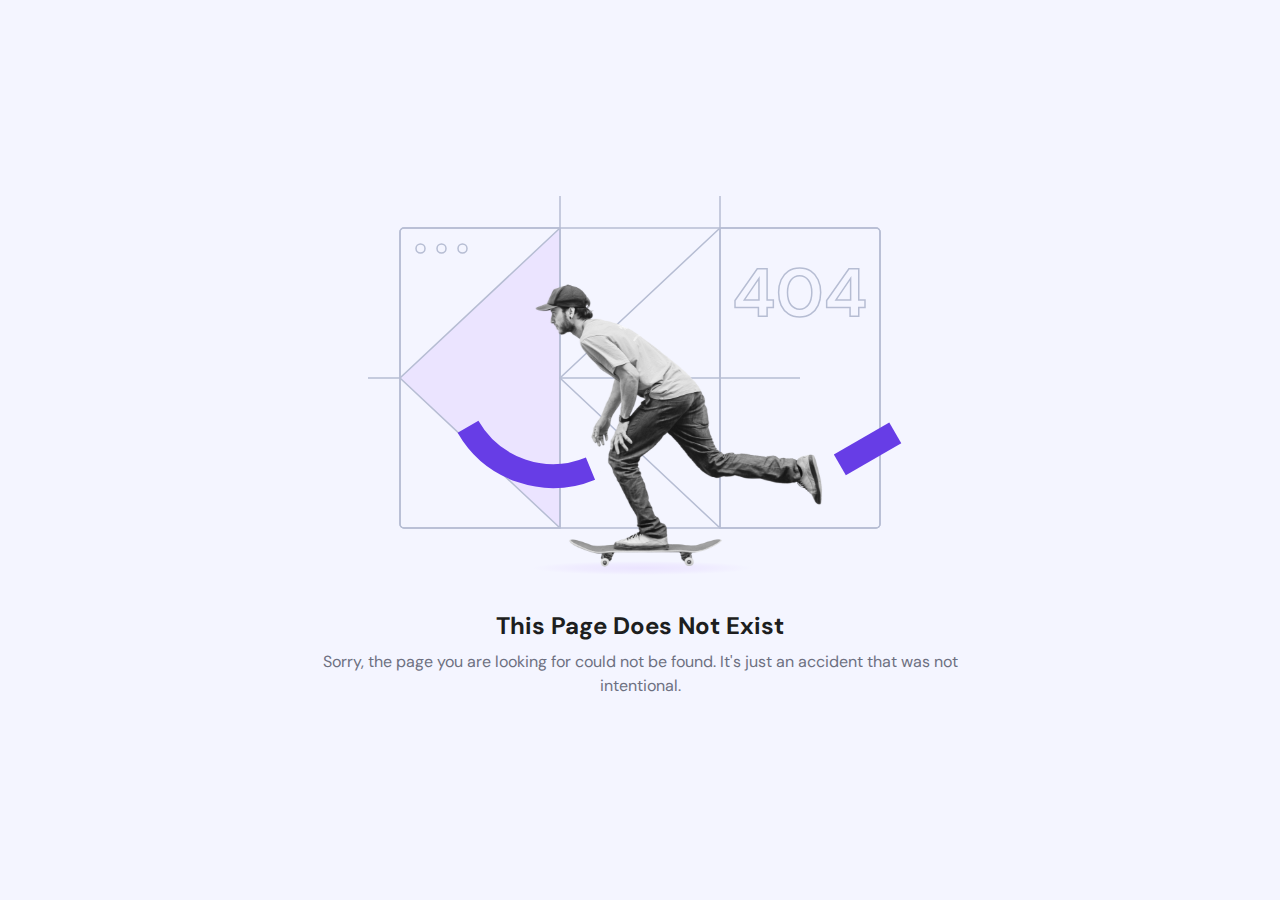
<file: css-1.html>
<!DOCTYPE html><html lang="en-us" prefix="content: http://purl.org/rss/1.0/modules/content/ dc: http://purl.org/dc/terms/ foaf: http://xmlns.com/foaf/0.1/ og: http://ogp.me/ns# rdfs: http://www.w3.org/2000/01/rdf-schema# sioc: http://rdfs.org/sioc/ns# sioct: http://rdfs.org/sioc/types# skos: http://www.w3.org/2004/02/skos/core# xsd: http://www.w3.org/2001/XMLSchema#"><head>
    <meta http-equiv="Content-Type" content="text/html; charset=UTF-8">
    <style type="text/css">
        @charset "UTF-8";

        [ng\:cloak],
        [ng-cloak],
        [data-ng-cloak],
        [x-ng-cloak],
        .ng-cloak,
        .x-ng-cloak,
        .ng-hide:not(.ng-hide-animate) {
            display: none !important;
        }

        ng\:form {
            display: block;
        }

        .ng-animate-shim {
            visibility: hidden;
        }

        .ng-anchor {
            position: absolute;
        }
    </style>
    <meta http-equiv="X-UA-Compatible" content="IE=edge">
    <meta name="viewport" content="width=device-width, initial-scale=1">
    <title>This Page Does Not Exist</title>
    <meta name="description" content="Oops, looks like the page is lost.">
    <link rel="stylesheet" href="css/KniLE5QcE2nu.css">
    <link href="https://fonts.googleapis.com/css?family=DM+Sans:300,300i,400,400i,600,600i,700,700i,800,800i" rel="stylesheet">
    <link href="https://fonts.googleapis.com/css?family=Roboto:300,300i,400,400i,600,600i,700,700i,800,800i" rel="stylesheet">

    <script type="text/javascript" async="" src="https://www.googletagmanager.com/gtag/js?id=G-9Q6H0QETRF&cx=c&_slc=1"></script>
    <script async="" src="js/4uuxFXzIAZmv.js"></script>
    <script>
        (function (i, s, o, g, r, a, m) {
            i['GoogleAnalyticsObject'] = r; i[r] = i[r] || function () {
                (i[r].q = i[r].q || []).push(arguments)
            }, i[r].l = 1 * new Date(); a = s.createElement(o),
                m = s.getElementsByTagName(o)[0]; a.async = 1; a.src = g; m.parentNode.insertBefore(a, m)
        })(window, document, 'script', 'https://www.google-analytics.com/analytics.js', 'ga');

        ga('create', 'UA-26575989-46', 'auto');
        ga('send', 'pageview');

    </script>
</head>

<body>
    <iframe allow="join-ad-interest-group" data-tagging-id="G-9Q6H0QETRF" data-load-time="1744709464093" height="0" width="0" src="https://td.doubleclick.net/td/ga/rul?tid=G-9Q6H0QETRF&gacid=1669583486.1744709463&gtm=45je54b0v9125959112za200&dma=1&dma_cps=syphamo&gcd=13l3lPl2l2l1&npa=0&pscdl=noapi&aip=1&fledge=1&frm=0&tag_exp=102509683~102803279~102813109~102887800~102926062~103021830~103027016~103051953~103055465~103077950&z=2108504389" style="display: none; visibility: hidden;">
    </iframe>
    <div class="page-not-found">
        <img class="image" alt="Page Not Found" src="images/izIUzcqdVsuD.svg">
        <h1 class="title">This Page Does Not Exist</h1>
        <p class="text">
            Sorry, the page you are looking for could not be found. It's just an
            accident that was not intentional.
        </p>
    </div>


<style>
    body {
        color: #1d1e20;
        background: #f4f5ff;

        font-size: 14px;
        font-family: "DM Sans", "Roboto", sans-serif !important;
        font-weight: 400;
        -ms-text-size-adjust: 100%;
        -webkit-font-smoothing: antialiased;
        -moz-osx-font-smoothing: grayscale;
    }

    .page-not-found {
        display: flex;
        flex-direction: column;
        align-items: center;
        justify-content: center;
        height: 100vh;
        padding: 0 16px;

        img {
            vertical-align: middle;
            border-style: none;
        }

        .image {
            max-width: 100%;
            margin-bottom: 32px;
            height: auto;
            object-fit: contain;
        }

        .title {
            text-align: center;
            margin-top: 0;
            margin-bottom: 8px;
            font-size: 24px;
            line-height: 32px;
            font-weight: 700;
        }

        .text {
            text-align: center;
            max-width: 650px;
            margin-bottom: 24px;
            font-size: 16px;
            line-height: 24px;
            font-weight: 400;
            color: #6D7081;
        }


    }
</style>


</body></html>
</file>
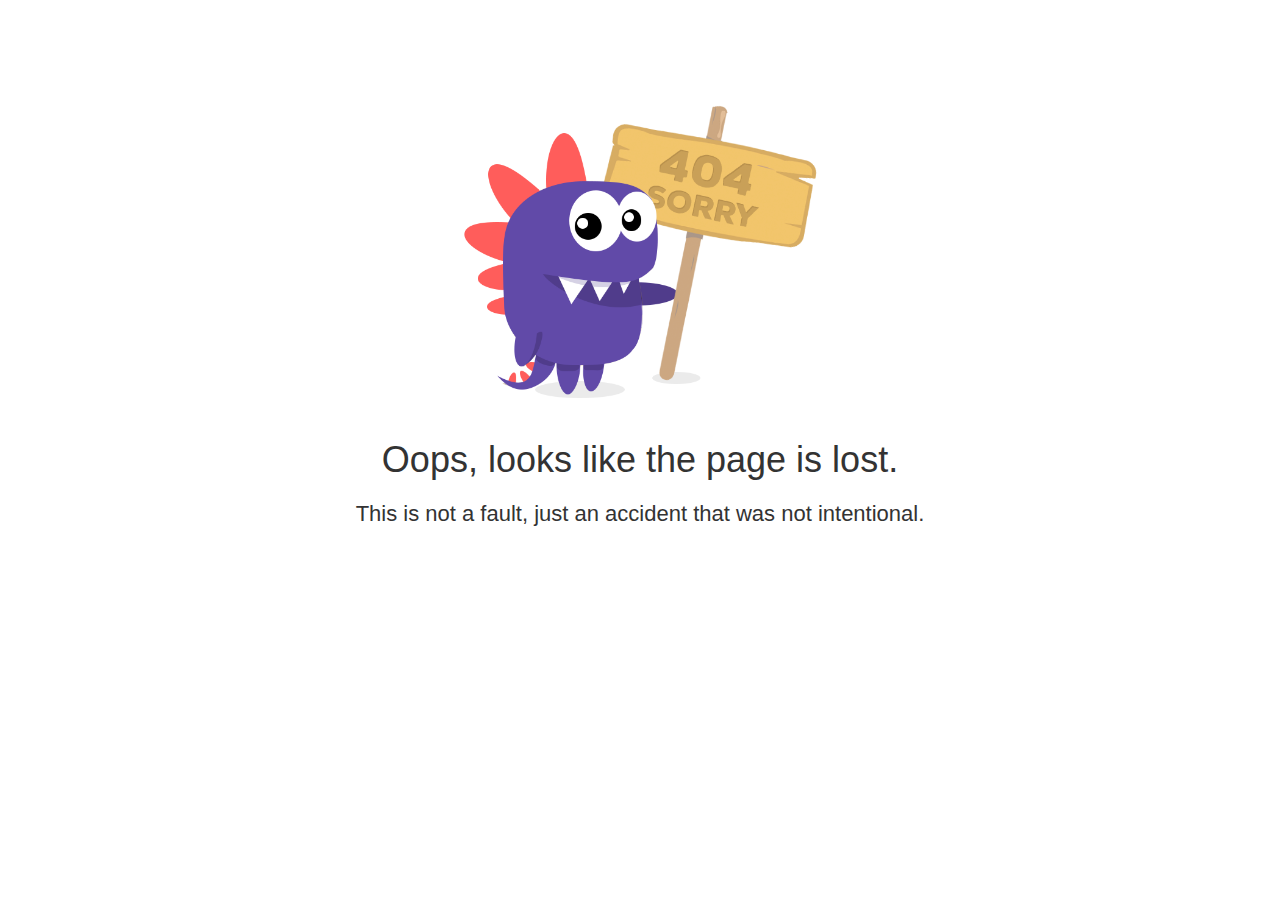
<file: css.html>
<html lang="en-us" prefix="content: http://purl.org/rss/1.0/modules/content/ dc: http://purl.org/dc/terms/ foaf: http://xmlns.com/foaf/0.1/ og: http://ogp.me/ns# rdfs: http://www.w3.org/2000/01/rdf-schema# sioc: http://rdfs.org/sioc/ns# sioct: http://rdfs.org/sioc/types# skos: http://www.w3.org/2004/02/skos/core# xsd: http://www.w3.org/2001/XMLSchema#"><head></head><body>﻿
    <meta http-equiv="Content-Type" content="text/html; charset=UTF-8">
    <style type="text/css">
        @charset "UTF-8";
        [ng\:cloak],
        [ng-cloak],
        [data-ng-cloak],
        [x-ng-cloak],
        .ng-cloak,
        .x-ng-cloak,
        .ng-hide:not(.ng-hide-animate) {
            display: none !important;
        }

        ng\:form {
            display: block;
        }

        .ng-animate-shim {
            visibility: hidden;
        }

        .ng-anchor {
            position: absolute;
        }
    </style>
    <meta http-equiv="X-UA-Compatible" content="IE=edge">
    <meta name="viewport" content="width=device-width, initial-scale=1">
    <title>Oops, something lost</title>
    <meta name="description" content="Oops, looks like the page is lost. Start your website on the cheap.">
    <link media="all" rel="stylesheet" href="css/8WEe2NirOSO2.css">
    <link rel="stylesheet" href="css/v1hPNiWhVmrq.css">
    <link href="css-1.html" rel="stylesheet">

    <script>
        (function(i,s,o,g,r,a,m){i['GoogleAnalyticsObject']=r;i[r]=i[r]||function(){
                (i[r].q=i[r].q||[]).push(arguments)},i[r].l=1*new Date();a=s.createElement(o),
            m=s.getElementsByTagName(o)[0];a.async=1;a.src=g;m.parentNode.insertBefore(a,m)
        })(window,document,'script','https://www.google-analytics.com/analytics.js','ga');

        ga('create', 'UA-26575989-46', 'auto');
        ga('send', 'pageview');

    </script>




    <div class="error" id="error">
            <div class="container">
                <div class="content centered"><img style="width:500px;" src="images/3moWl9zao6cW.png">
                    <h1>Oops, looks like the page is lost.</h1>
                    <p style="font-size:22px;" class="sub-header text-block-narrow">This is not a fault, just an accident that was not intentional.</p>
                </div>
        </div>



</div></body></html>
</file>
<file: css/8WEe2NirOSO2.css>
html {
    width: 100%;
    overflow-x: hidden;
    height: 100%
}

body {
    font-family: 'Open Sans', sans-serif;
    color: #333;
    height: 100%;
}


.content {
    padding: 65px 0 65px 0;
    position: relative;
}

.introduction {
    margin-bottom: 45px;
}

p {
    margin: 0 0 20px;
    font-size: 18px;
    line-height: 28px;
    font-weight: 300;
}

p.large {
    font-size: 20px;
    line-height: 30px;
    font-weight: 300;
    margin-bottom: 55px;
}

span.underline {
    text-decoration: underline;
}

a {
    cursor: pointer;
    -webkit-transition: all .3s ease-in-out;
    -moz-transition: all .3s ease-in-out;
    -ms-transition: all .3s ease-in-out;
    -o-transition: all .3s ease-in-out;
    transition: all .3s ease-in-out;
}

b {
    font-weight: 700;
}

img {
    max-width: 100%;
}

.h1,
.h2,
.h3,
.h4,
.h5,
.h6,
h1,
h2,
h3,
h4,
h5,
h6 {
    font-family: inherit;
    font-weight: 400!important;
    line-height: 1.1;
    color: inherit;
}

h1 {
    font-size: 48px;
}

h2 {
    text-align: center;
    margin-bottom: 35px;
    font-size: 36px;
}

h2.section-title {
    line-height: 42px;
    max-width: 800px;
    margin: 0 auto;
    margin-bottom: 35px;
}

h3 {
    margin-bottom: 25px;
    margin-top: 35px;
    font-weight:300;
}

h4 {
    font-size: 22px;
    font-weight: 600;
    margin-bottom: 18px;
}

h5 {
    text-transform: uppercase;
    font-weight: 600;
    font-size: 18px;
}

.clear {
    clear: both;
}

.cta_btn {
    margin: 35px 0;
}

.cta_btn a {
    cursor: pointer;
    text-decoration: none;
    font-size: 24px;
    background: #ff4546;
    padding: 15px 35px;
    color: #fff;
    border-radius: 5px;
    font-weight: 400;
    display: inline-block;
}

.cta_btn a:hover,
.cta_btn a:focus,
.cta_btn a:active{
    background: #ff5f5f;
    text-decoration:none;
    color:#fff;
}

@media(max-width:998px){
    .cta_btn a {
        cursor: pointer;
        text-decoration: none;
        font-size: 22px;
        background: #ff4546;
        padding: 15px 15px;
        color: #fff;
        border-radius: 5px;
        font-weight: 400;
        display: inline-block;
    }
}

tbody tr td {
    padding: 10px 0
}

.text-block-narrow {
    max-width: 800px;
    margin: 0 auto;
    text-align: center;
    margin-top: 20px;
    margin-bottom: 10px
}

.centered,
p.large.centered {
    text-align: center;
}

.text-block ul,
.text-block-narrow ul {
    list-style-type: none;
}

.text-block ul li,
.text-block-narrow ul li {
    margin: 0 0 18px;
    font-size: 18px;
    line-height: 26px;
    font-weight: 300;
    text-align: left;
}

.text-block ul li::before,
.text-block-narrow ul li::before {
    content: "\f00c";
    font-family: Fontawesome;
    font-weight: 400;
    font-size: 20px;
    margin-left: -35px;
    padding-right: 10px;
    opacity: .85;
    text-rendering: optimizeLegibility;
    -webkit-font-smoothing: antialiased;
    -moz-osx-font-smoothing: grayscale;
    -webkit-text-stroke: 2px #fff;
}


.section-grey .text-block ul li::before,
.section-grey .text-block-narrow ul li::before {
    -webkit-text-stroke: 2px #f7f7f7;
}

.section-purple .text-block ul li::before,
.section-purple .text-block-narrow ul li::before {
    -webkit-text-stroke: 2px #6747c7;
}

.section-grey{
    background:#f7f7f7;
    }

@media (min-width: 768px) {
    .error{
        padding-bottom:150px;
    }
    .footer.static {
        position:fixed!important;
        bottom:0!important;
    }
}

@media (max-width: 768px) {
    .footer.static .cta_btn {
        left: auto !important;
        top: auto !important;
        transform: inherit !important;
        margin: 0;
    }
}


.footer.static {
    background-color: #6747c7;
    overflow: hidden;
    padding: 0;
    text-align: left;
    z-index: 6;
    width:100%;
    height:150px;
    bottom: 0;
    position: relative;
}

.arrow__bg {
    background-color: #5435b0;
    min-height: 100%;
    position: absolute;
    left: 0;
    width: 57%;
}
.arrow__bg::after {
    border-bottom: 75px solid transparent;
    border-left: 50px solid #5435b0;
    border-top: 75px solid transparent;
    bottom: 0;
    content: " ";
    display: block;
    height: 150px;
    position: absolute;
    top: 0;
    width: 0;
    right: -49px;
}

@media (max-width: 768px) {
    .footer.static {
        height:auto;
    }
    .arrow__bg {
       display:none;
    }
}

.footer.static .content {
    text-align: left;
    color: #fff;
    padding: 15px 0 15px 0;
    position: relative;
}

.footer.static h2{
    text-align:left;
    margin-bottom:20px;
}

.footer.static .content ul{
    padding:0;
}

.footer.static .content ul li{
    display:inline-block;
    font-size:16px;
    list-style-type:none;
    color: #fff;
    font-weight: 300;
    padding: 5px 28px 5px 0;
    vertical-align: middle;
}

.footer.static .cta_btn{
    left: auto;
    top: 50%;
    -webkit-transform: translateY(50%);
    transform: translateY(50%);
    margin:0;
}
</file>
